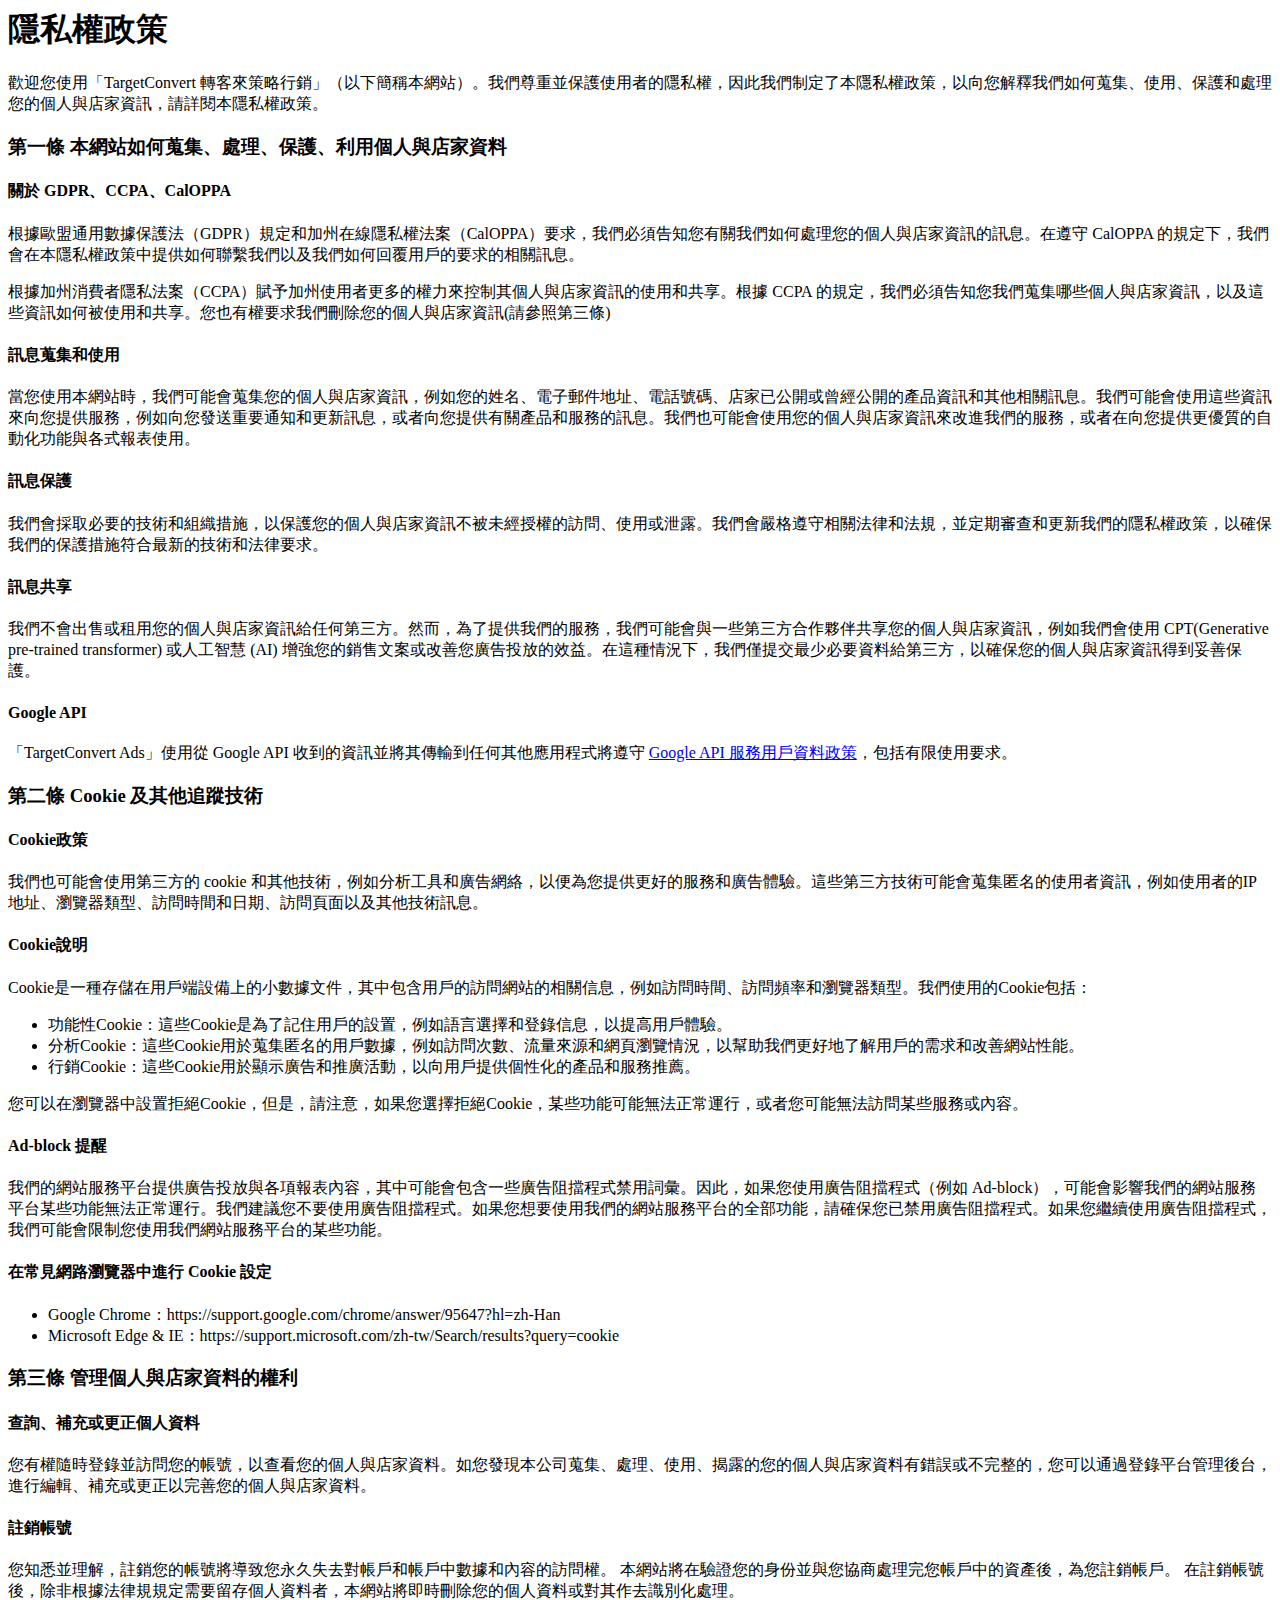
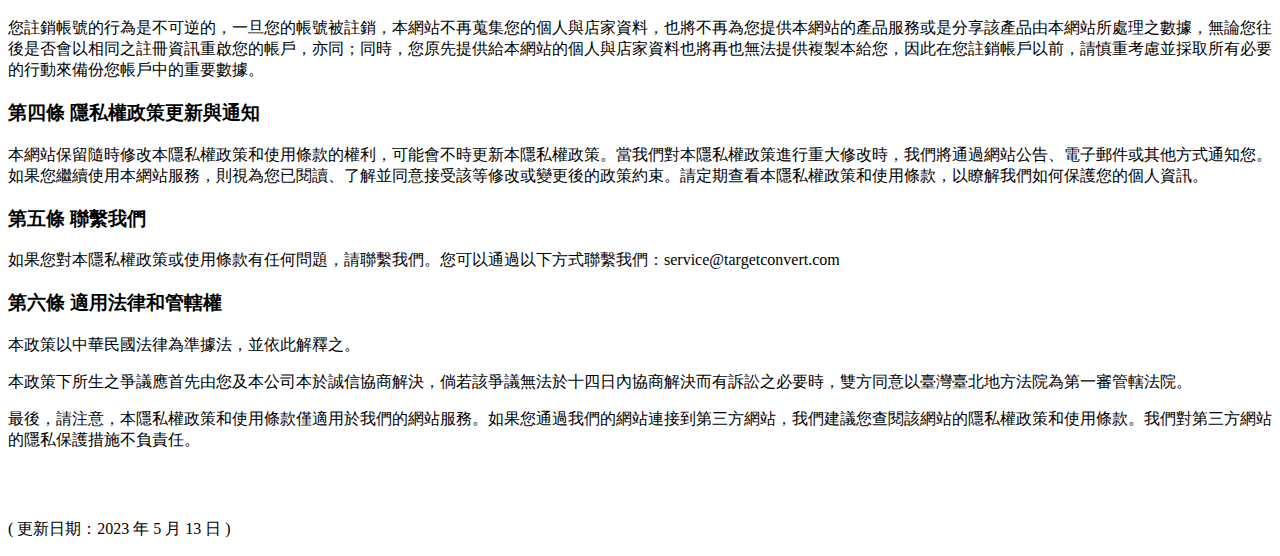
<file: privacy-policy.html>
<html>

<head>
    <title>隱私權政策 - TargetConvert 轉客來策略行銷</title>
</head>

<body>
    <h1>隱私權政策</h1>
    <p>歡迎您使用「TargetConvert 轉客來策略行銷」（以下簡稱本網站）。我們尊重並保護使用者的隱私權，因此我們制定了本隱私權政策，以向您解釋我們如何蒐集、使用、保護和處理您的個人與店家資訊，請詳閱本隱私權政策。</p>

    <h3>第一條 本網站如何蒐集、處理、保護、利用個人與店家資料</h3>
    <h4>關於 GDPR、CCPA、CalOPPA</h4>
    <p>根據歐盟通用數據保護法（GDPR）規定和加州在線隱私權法案（CalOPPA）要求，我們必須告知您有關我們如何處理您的個人與店家資訊的訊息。在遵守 CalOPPA 的規定下，我們會在本隱私權政策中提供如何聯繫我們以及我們如何回覆用戶的要求的相關訊息。</p>
    <p>根據加州消費者隱私法案（CCPA）賦予加州使用者更多的權力來控制其個人與店家資訊的使用和共享。根據 CCPA 的規定，我們必須告知您我們蒐集哪些個人與店家資訊，以及這些資訊如何被使用和共享。您也有權要求我們刪除您的個人與店家資訊(請參照第三條)</p>
    <h4>訊息蒐集和使用</h4>
    <p>當您使用本網站時，我們可能會蒐集您的個人與店家資訊，例如您的姓名、電子郵件地址、電話號碼、店家已公開或曾經公開的產品資訊和其他相關訊息。我們可能會使用這些資訊來向您提供服務，例如向您發送重要通知和更新訊息，或者向您提供有關產品和服務的訊息。我們也可能會使用您的個人與店家資訊來改進我們的服務，或者在向您提供更優質的自動化功能與各式報表使用。</p>
    <h4>訊息保護</h4>
    <p>我們會採取必要的技術和組織措施，以保護您的個人與店家資訊不被未經授權的訪問、使用或泄露。我們會嚴格遵守相關法律和法規，並定期審查和更新我們的隱私權政策，以確保我們的保護措施符合最新的技術和法律要求。</p>
    <h4>訊息共享</h4>
    <p>我們不會出售或租用您的個人與店家資訊給任何第三方。然而，為了提供我們的服務，我們可能會與一些第三方合作夥伴共享您的個人與店家資訊，例如我們會使用 CPT(Generative pre-trained transformer) 或人工智慧 (AI) 增強您的銷售文案或改善您廣告投放的效益。在這種情況下，我們僅提交最少必要資料給第三方，以確保您的個人與店家資訊得到妥善保護。</p>    
    <h4>Google API</h4>
    <p>「TargetConvert Ads」使用從 Google API 收到的資訊並將其傳輸到任何其他應用程式將遵守 <a href="https://developers.google.com/terms/api-services-user-data-policy#additional_requirements_for_specific_api_scopes" target="_blank">Google API 服務用戶資料政策</a>，包括有限使用要求。</p>

    <h3>第二條 Cookie 及其他追蹤技術</h3>
    <h4>Cookie政策</h4>
    <p>我們也可能會使用第三方的 cookie 和其他技術，例如分析工具和廣告網絡，以便為您提供更好的服務和廣告體驗。這些第三方技術可能會蒐集匿名的使用者資訊，例如使用者的IP地址、瀏覽器類型、訪問時間和日期、訪問頁面以及其他技術訊息。</p>
    <h4>Cookie說明</h4>
    <p>Cookie是一種存儲在用戶端設備上的小數據文件，其中包含用戶的訪問網站的相關信息，例如訪問時間、訪問頻率和瀏覽器類型。我們使用的Cookie包括：</p>
    <ul>
        <li>功能性Cookie：這些Cookie是為了記住用戶的設置，例如語言選擇和登錄信息，以提高用戶體驗。</li>
        <li>分析Cookie：這些Cookie用於蒐集匿名的用戶數據，例如訪問次數、流量來源和網頁瀏覽情況，以幫助我們更好地了解用戶的需求和改善網站性能。</li>
        <li>行銷Cookie：這些Cookie用於顯示廣告和推廣活動，以向用戶提供個性化的產品和服務推薦。</li>
    </ul>
    <p>您可以在瀏覽器中設置拒絕Cookie，但是，請注意，如果您選擇拒絕Cookie，某些功能可能無法正常運行，或者您可能無法訪問某些服務或內容。</p>
    <h4>Ad-block 提醒</h4>
    <p>我們的網站服務平台提供廣告投放與各項報表內容，其中可能會包含一些廣告阻擋程式禁用詞彙。因此，如果您使用廣告阻擋程式（例如 Ad-block），可能會影響我們的網站服務平台某些功能無法正常運行。我們建議您不要使用廣告阻擋程式。如果您想要使用我們的網站服務平台的全部功能，請確保您已禁用廣告阻擋程式。如果您繼續使用廣告阻擋程式，我們可能會限制您使用我們網站服務平台的某些功能。</p>
    <h4>在常見網路瀏覽器中進行 Cookie 設定</h4>
    <ul>
        <li>Google Chrome：https://support.google.com/chrome/answer/95647?hl=zh-Han</li>
        <li>Microsoft Edge & IE：https://support.microsoft.com/zh-tw/Search/results?query=cookie</li>
    </ul>

    <h3>第三條 管理個人與店家資料的權利</h3>
    <h4>查詢、補充或更正個人資料</h4>
    <p>您有權隨時登錄並訪問您的帳號，以查看您的個人與店家資料。如您發現本公司蒐集、處理、使用、揭露的您的個人與店家資料有錯誤或不完整的，您可以通過登錄平台管理後台，進行編輯、補充或更正以完善您的個人與店家資料。</p>
    <h4>註銷帳號</h4>
    <p>您知悉並理解，註銷您的帳號將導致您永久失去對帳戶和帳戶中數據和內容的訪問權。 本網站將在驗證您的身份並與您協商處理完您帳戶中的資產後，為您註銷帳戶。 在註銷帳號後，除非根據法律規規定需要留存個人資料者，本網站將即時刪除您的個人資料或對其作去識別化處理。</p>
    <p>您註銷帳號的行為是不可逆的，一旦您的帳號被註銷，本網站不再蒐集您的個人與店家資料，也將不再為您提供本網站的產品服務或是分享該產品由本網站所處理之數據，無論您往後是否會以相同之註冊資訊重啟您的帳戶，亦同；同時，您原先提供給本網站的個人與店家資料也將再也無法提供複製本給您，因此在您註銷帳戶以前，請慎重考慮並採取所有必要的行動來備份您帳戶中的重要數據。</p>

    <h3>第四條 隱私權政策更新與通知</h3>
    <p>本網站保留隨時修改本隱私權政策和使用條款的權利，可能會不時更新本隱私權政策。當我們對本隱私權政策進行重大修改時，我們將通過網站公告、電子郵件或其他方式通知您。如果您繼續使用本網站服務，則視為您已閱讀、了解並同意接受該等修改或變更後的政策約束。請定期查看本隱私權政策和使用條款，以瞭解我們如何保護您的個人資訊。</p>

    <h3>第五條 聯繫我們</h3>
    <p>如果您對本隱私權政策或使用條款有任何問題，請聯繫我們。您可以通過以下方式聯繫我們：service@targetconvert.com</p>

    <h3>第六條 適用法律和管轄權</h3>
    <p>本政策以中華民國法律為準據法，並依此解釋之。</p>
    <p>本政策下所生之爭議應首先由您及本公司本於誠信協商解決，倘若該爭議無法於十四日內協商解決而有訴訟之必要時，雙方同意以臺灣臺北地方法院為第一審管轄法院。</p>
    <p>最後，請注意，本隱私權政策和使用條款僅適用於我們的網站服務。如果您通過我們的網站連接到第三方網站，我們建議您查閱該網站的隱私權政策和使用條款。我們對第三方網站的隱私保護措施不負責任。</p>

    <br />
    <br />
    <p>( 更新日期：2023 年 5 月 13 日 )</p>
</body>

</html>
</file>
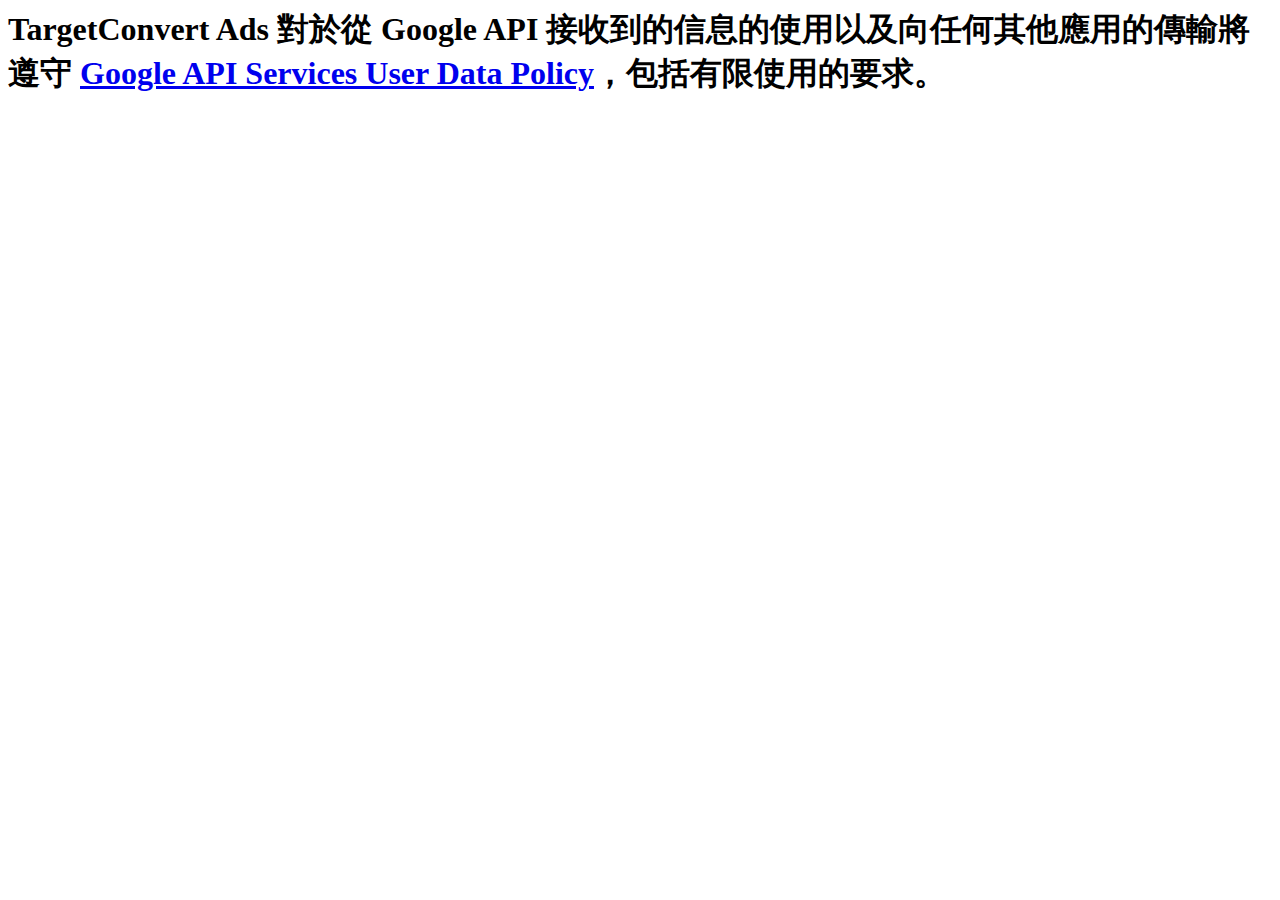
<file: terms-of-service.html>
<html>

<head>
    <title>服務條款 - TargetConvert 轉客來策略行銷</title>
</head>

<body>
    <h1>TargetConvert Ads 對於從 Google API 接收到的信息的使用以及向任何其他應用的傳輸將遵守 <a href="https://developers.google.com/terms/api-services-user-data-policy#additional_requirements_for_specific_api_scopes" target="_blank">Google API Services User Data Policy</a>，包括有限使用的要求。</h1>
</body>

</html>
</file>
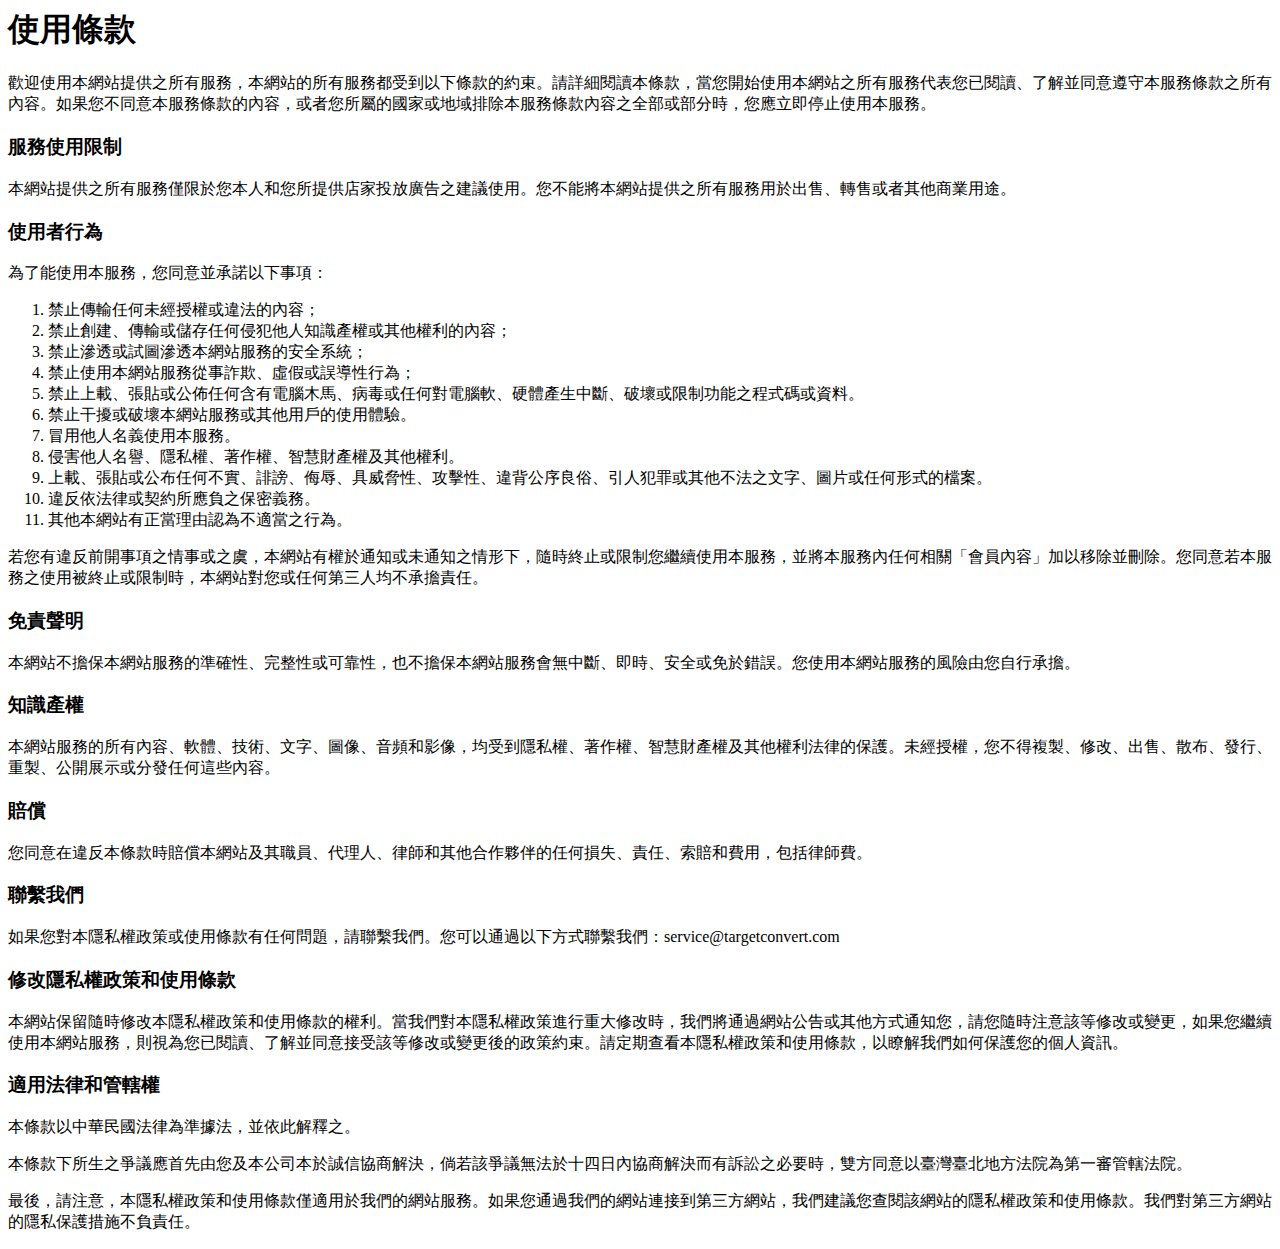
<file: terms-of-use.html>
<html>

<head>
    <title>使用條款 - TargetConvert 轉客來策略行銷</title>
</head>

<body>
    <h1>使用條款</h1>
    <p>歡迎使用本網站提供之所有服務，本網站的所有服務都受到以下條款的約束。請詳細閱讀本條款，當您開始使用本網站之所有服務代表您已閱讀、了解並同意遵守本服務條款之所有內容。如果您不同意本服務條款的內容，或者您所屬的國家或地域排除本服務條款內容之全部或部分時，您應立即停止使用本服務。</p>

    <h3>服務使用限制</h3>
    <p>本網站提供之所有服務僅限於您本人和您所提供店家投放廣告之建議使用。您不能將本網站提供之所有服務用於出售、轉售或者其他商業用途。</p>

    <h3>使用者行為</h3>
    <p>為了能使用本服務，您同意並承諾以下事項：</p>
    <ol>
        <li>禁止傳輸任何未經授權或違法的內容；</li>
        <li>禁止創建、傳輸或儲存任何侵犯他人知識產權或其他權利的內容；</li>
        <li>禁止滲透或試圖滲透本網站服務的安全系統；</li>
        <li>禁止使用本網站服務從事詐欺、虛假或誤導性行為；</li>
        <li>禁止上載、張貼或公佈任何含有電腦木馬、病毒或任何對電腦軟、硬體產生中斷、破壞或限制功能之程式碼或資料。</li>
        <li>禁止干擾或破壞本網站服務或其他用戶的使用體驗。</li>
        <li>冒用他人名義使用本服務。</li>
        <li>侵害他人名譽、隱私權、著作權、智慧財產權及其他權利。</li>
        <li>上載、張貼或公布任何不實、誹謗、侮辱、具威脅性、攻擊性、違背公序良俗、引人犯罪或其他不法之文字、圖片或任何形式的檔案。</li>
        <li>違反依法律或契約所應負之保密義務。</li>
        <li>其他本網站有正當理由認為不適當之行為。</li>
    </ol>
    <p>若您有違反前開事項之情事或之虞，本網站有權於通知或未通知之情形下，隨時終止或限制您繼續使用本服務，並將本服務內任何相關「會員內容」加以移除並刪除。您同意若本服務之使用被終止或限制時，本網站對您或任何第三人均不承擔責任。</p>

    <h3>免責聲明</h3>
    <p>本網站不擔保本網站服務的準確性、完整性或可靠性，也不擔保本網站服務會無中斷、即時、安全或免於錯誤。您使用本網站服務的風險由您自行承擔。</p>

    <h3>知識產權</h3>
    <p>本網站服務的所有內容、軟體、技術、文字、圖像、音頻和影像，均受到隱私權、著作權、智慧財產權及其他權利法律的保護。未經授權，您不得複製、修改、出售、散布、發行、重製、公開展示或分發任何這些內容。</p>

    <h3>賠償</h3>
    <p>您同意在違反本條款時賠償本網站及其職員、代理人、律師和其他合作夥伴的任何損失、責任、索賠和費用，包括律師費。</p>

    <h3>聯繫我們</h3>
    <p>如果您對本隱私權政策或使用條款有任何問題，請聯繫我們。您可以通過以下方式聯繫我們：service@targetconvert.com</p>

    <h3>修改隱私權政策和使用條款</h3>
    <p>本網站保留隨時修改本隱私權政策和使用條款的權利。當我們對本隱私權政策進行重大修改時，我們將通過網站公告或其他方式通知您，請您隨時注意該等修改或變更，如果您繼續使用本網站服務，則視為您已閱讀、了解並同意接受該等修改或變更後的政策約束。請定期查看本隱私權政策和使用條款，以瞭解我們如何保護您的個人資訊。</p>

    <h3>適用法律和管轄權</h3>
    <p>本條款以中華民國法律為準據法，並依此解釋之。</p>
    <p>本條款下所生之爭議應首先由您及本公司本於誠信協商解決，倘若該爭議無法於十四日內協商解決而有訴訟之必要時，雙方同意以臺灣臺北地方法院為第一審管轄法院。</p>

    <p>最後，請注意，本隱私權政策和使用條款僅適用於我們的網站服務。如果您通過我們的網站連接到第三方網站，我們建議您查閱該網站的隱私權政策和使用條款。我們對第三方網站的隱私保護措施不負責任。</p>
</body>

</html>
</file>
